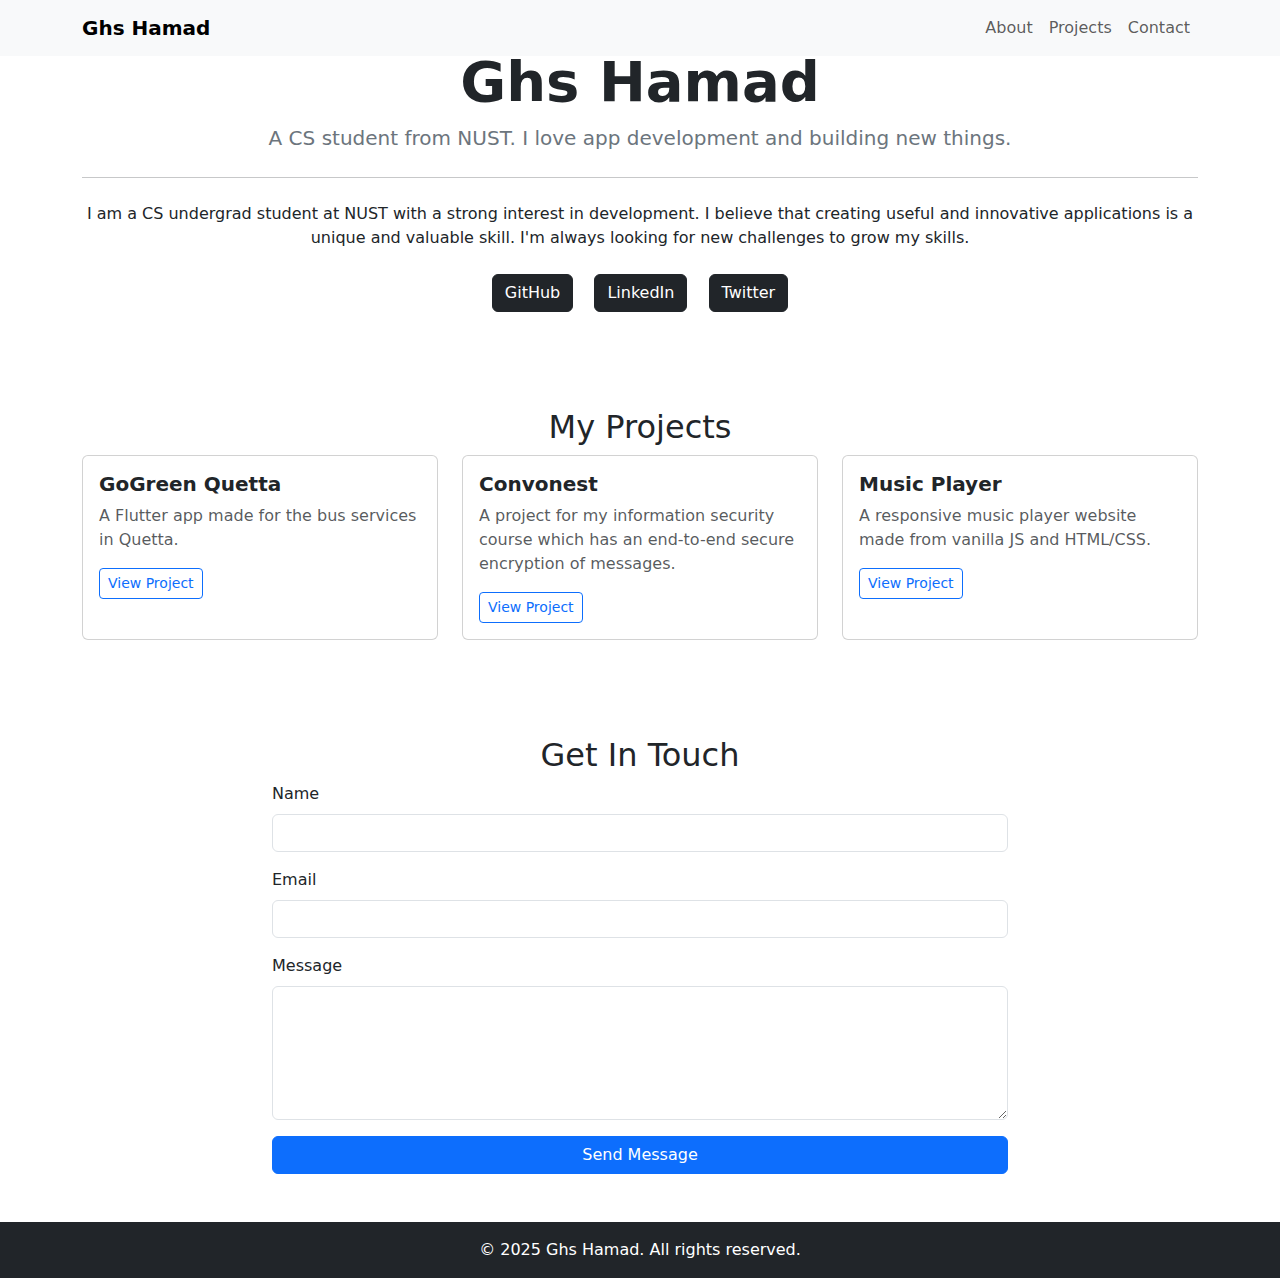
<file: lab6/index.html>
<!DOCTYPE html>
<html lang="en">
<head>
    <meta charset="UTF-8">
    <meta name="viewport" content="width=device-width, initial-scale=1.0">
    <title>Ghs Hamad's Portfolio</title>
    <link href="https://cdn.jsdelivr.net/npm/bootstrap@5.3.2/dist/css/bootstrap.min.css" rel="stylesheet">


</head>
<body>
    <nav class="navbar navbar-expand-lg navbar-light bg-light fixed-top">
        <div class="container">
            <a class="navbar-brand fw-bold" href="#">Ghs Hamad</a>
            <button class="navbar-toggler" type="button" data-bs-toggle="collapse" data-bs-target="#navbarNav" aria-controls="navbarNav" aria-expanded="false" aria-label="Toggle navigation">
                <span class="navbar-toggler-icon"></span>
            </button>
            <div class="collapse navbar-collapse" id="navbarNav">
                <ul class="navbar-nav ms-auto">
                    <li class="nav-item">
                        <a class="nav-link" href="#about">About</a>
                    </li>
                    <li class="nav-item">
                        <a class="nav-link" href="#projects">Projects</a>
                    </li>
                    <li class="nav-item">
                        <a class="nav-link" href="#contact">Contact</a>
                    </li>
                </ul>
            </div>
        </div>
    </nav>

    <section id="about" class="about-section py-5">
        <div class="container text-center">
            <h1 class="display-4 fw-bold">Ghs Hamad</h1>
            <p class="lead text-secondary">A CS student from NUST. I love app development and building new things.</p>
            <hr class="my-4">
            <p>I am a CS undergrad student at NUST with a strong interest in development. I believe that creating useful and innovative applications is a unique and valuable skill. I'm always looking for new challenges to grow my skills.</p>
            <div class="mt-4">
                <a href="#" class="btn btn-dark mx-2">GitHub</a>
                <a href="#" class="btn btn-dark mx-2">LinkedIn</a>
                <a href="#" class="btn btn-dark mx-2">Twitter</a>
            </div>
        </div>
    </section>

<section id="projects" class="py-5">
    <div class="container">
        <h2 class="section-heading text-center">My Projects</h2>
        <div class="row row-cols-1 row-cols-md-2 row-cols-lg-3 g-4">
            <div class="col">
                <div class="card h-100 project-card">
                    <div class="card-body">
                        <h5 class="card-title fw-bold">GoGreen Quetta</h5>
                        <p class="card-text text-muted">A Flutter app made for the bus services in Quetta.</p>
                        <a href="#" class="btn btn-outline-primary btn-sm mt-auto">View Project</a>
                    </div>
                </div>
            </div>
            <div class="col">
                <div class="card h-100 project-card">
                    <div class="card-body">
                        <h5 class="card-title fw-bold">Convonest</h5>
                        <p class="card-text text-muted">A project for my information security course which has an end-to-end secure encryption of messages.</p>
                        <a href="#" class="btn btn-outline-primary btn-sm mt-auto">View Project</a>
                    </div>
                </div>
            </div>
            <div class="col">
                <div class="card h-100 project-card">
                    <div class="card-body">
                        <h5 class="card-title fw-bold">Music Player</h5>
                        <p class="card-text text-muted">A responsive music player website made from vanilla JS and HTML/CSS.</p>
                        <a href="#" class="btn btn-outline-primary btn-sm mt-auto">View Project</a>
                    </div>
                </div>
            </div>
        </div>
    </div>
</section>

<section id="contact" class="contact-section py-5">
    <div class="container">
        <h2 class="section-heading text-center">Get In Touch</h2>
        <div class="row justify-content-center">
            <div class="col-lg-8">
                <form>
                    <div class="mb-3">
                        <label for="name" class="form-label">Name</label>
                        <input type="text" class="form-control" id="name" required>
                    </div>
                    <div class="mb-3">
                        <label for="email" class="form-label">Email</label>
                        <input type="email" class="form-control" id="email" required>
                    </div>
                    <div class="mb-3">
                        <label for="message" class="form-label">Message</label>
                        <textarea class="form-control" id="message" rows="5" required></textarea>
                    </div>
                    <button type="submit" class="btn btn-primary w-100">Send Message</button>
                </form>
            </div>
        </div>
    </div>
</section>


<footer class="bg-dark text-white text-center py-3 mt-auto">
    <div class="container">
        <p class="mb-0">&copy; 2025 Ghs Hamad. All rights reserved.</p>
    </div>
</footer>

<script src="https://cdn.jsdelivr.net/npm/bootstrap@5.3.2/dist/js/bootstrap.bundle.min.js"></script>
</body>
</html>
</file>
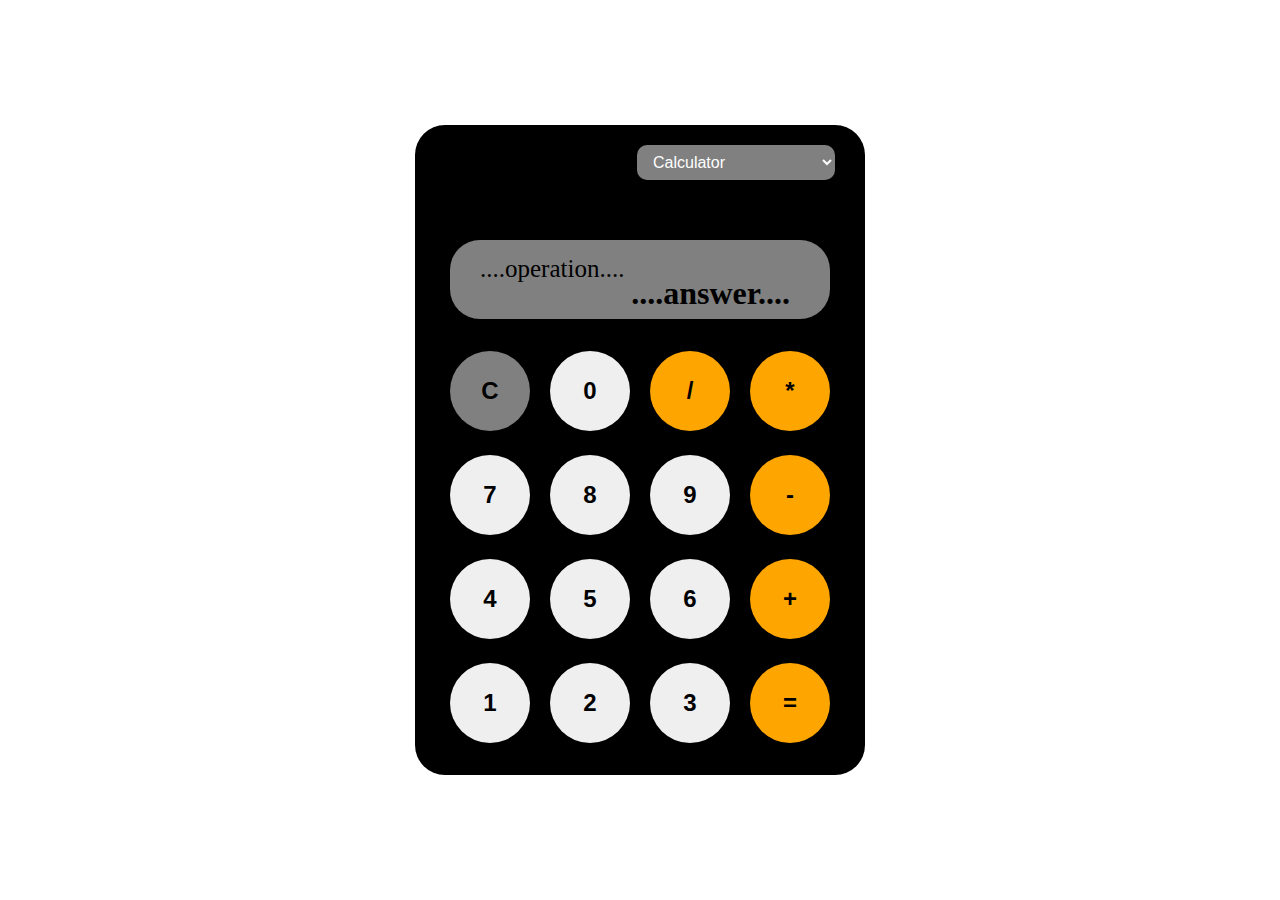
<file: lab7/index.html>
<!DOCTYPE html>
<html lang="en">

<head>
  <meta charset="UTF-8">
  <meta name="viewport" content="width=device-width, initial-scale=1.0">
  <title>Document</title>
  <link rel="stylesheet" href="style.css">
</head>

<body>
  <div class="parent">
    <div class="menu">
      <select id="menuDropdown">
        <option value="calculator" selected>Calculator</option>
        <option value="temp">Fahrenheit → Celsius</option>
      </select>
    </div>
    <div class="display">
      <div class="operation">....operation....</div>
      <div class="answer">....answer....</div>
    </div>
    <div class="buttons">
      <button id="clear">C</button>
      <button id="b0">0</button>
      <button class="operator" id="division">/</button>
      <button class="operator" id="multiplication">*</button>
      <button id="b7">7</button>
      <button id="b8">8</button>
      <button id="b9">9</button>
      <button class="operator" id="subtract">-</button>
      <button id="b4">4</button>
      <button id="b5">5</button>
      <button id="b6">6</button>
      <button class="operator" id="addition">+</button>
      <button id="b1">1</button>
      <button id="b2">2</button>
      <button id="b3">3</button>
      <button class="operator" id="equal">=</button>
    </div>
  </div>

  <script src="script.js"></script>
</body>

</html>
</file>
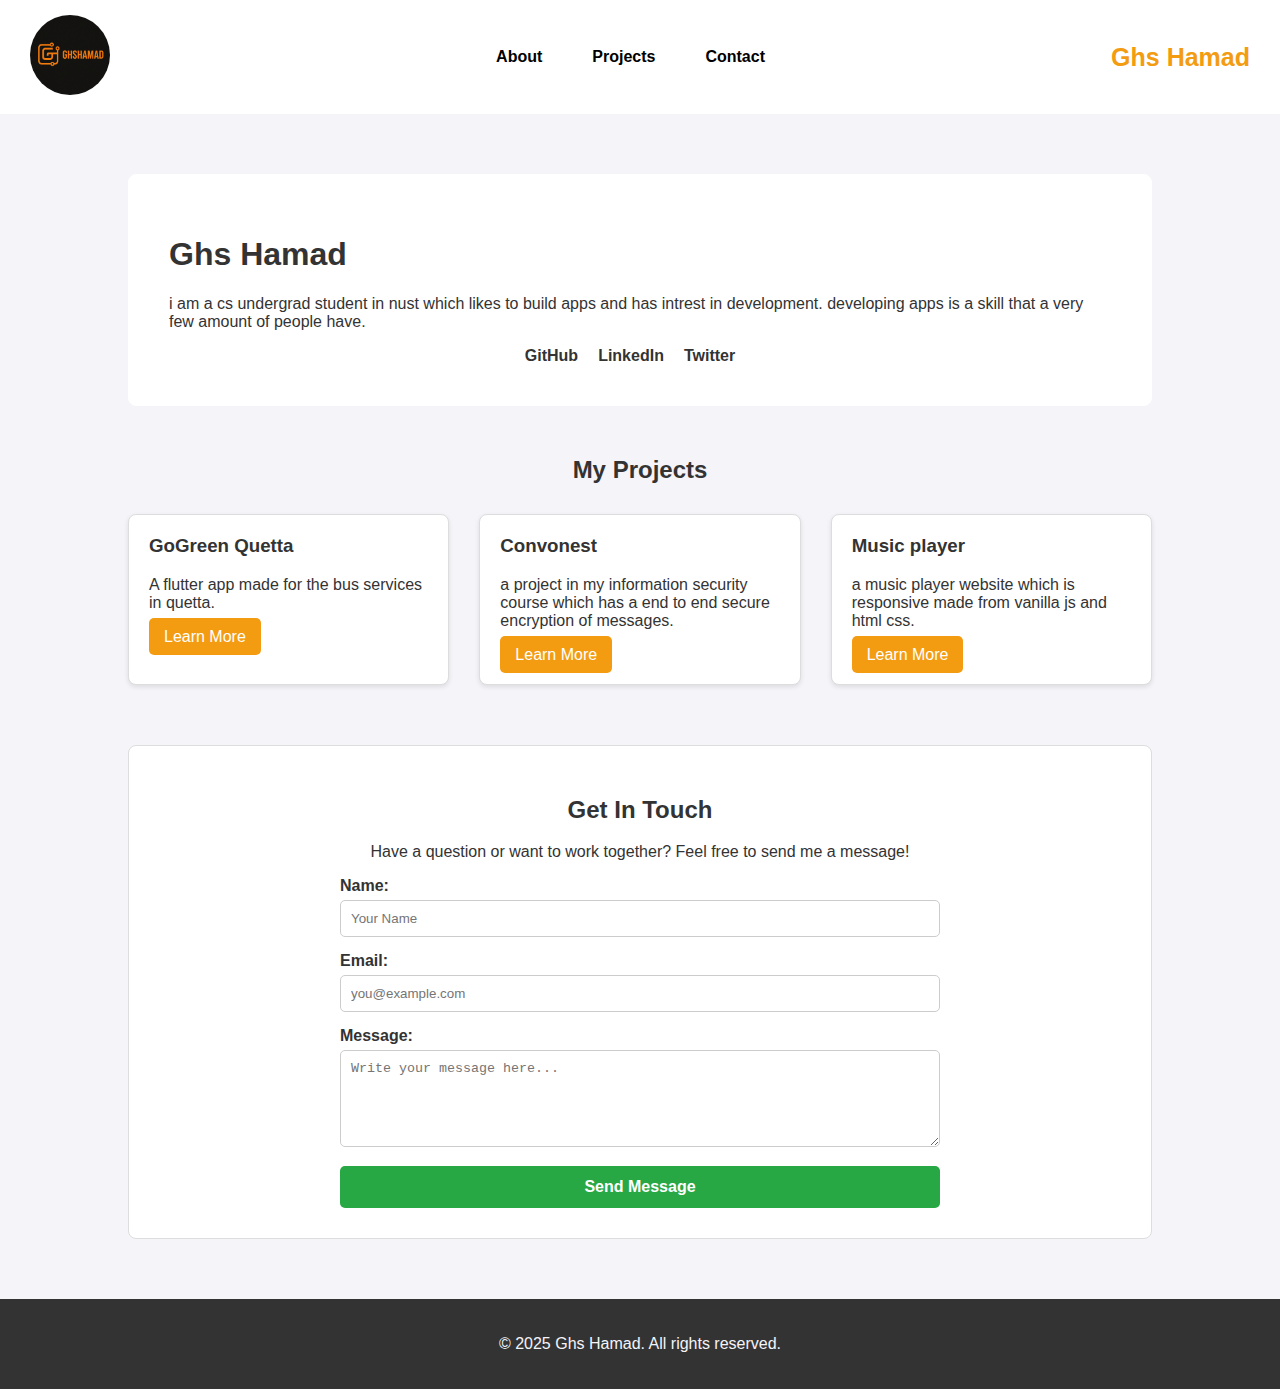
<file: lab5/Hamad.html>
<!DOCTYPE html>
<html lang="en">
<head>
    <meta charset="UTF-8">
    <meta name="viewport" content="width=device-width, initial-scale=1.0">
    <title>Hamad's Portfolio</title>
    <link rel="stylesheet" href="style.css">
</head>
<body>
  <header class="siteheader">
    <div class="logo"><img src="./logo.png" width="80" ></div>
    <nav class="mainnav">
      <ul>
        <li><a href="#profile">About</a></li>
        <li><a href="#projects">Projects</a></li>
        <li><a href="#contact">Contact</a></li>
      </ul>
    </nav>
    <div class="headername">Ghs Hamad</div>
  </header>

  <main class="content">
    <section id="profile" class="profilesection">
      <div class="profilepic">
      </div>
      <div class="profiletext">
        <h1>Ghs Hamad</h1>
        <p>i am a cs undergrad student in nust which likes to build apps and has intrest in development. developing apps is a skill that a very few amount of people have.</p>
        <div class="sociallinks">
          <a href="">GitHub</a>
          <a href="">LinkedIn</a>
          <a href="">Twitter</a>
        </div>
      </div>
    </section>

    <h2 id="projects" class="sectiontitle">My Projects</h2>

    <div class="projectcard">
      
      <div class="cardtext">
        <h3>GoGreen Quetta</h3>
        <p>A flutter app made for the bus services in quetta.</p>
        <a href="#" class="cardbutton">Learn More</a>
      </div>
    </div>
    <div class="projectcard">
    
      <div class="cardtext">
        <h3>Convonest</h3>
        <p>a project in my information security course which has a end to end secure encryption of messages.</p>
        <a href="#" class="cardbutton">Learn More</a>
      </div>
    </div>
    <div class="projectcard">
      <div class="cardtext">
        <h3>Music player</h3>
        <p>a music player website which is responsive made from vanilla js and html css.</p>
        <a href="#" class="cardbutton">Learn More</a>
      </div>
    </div>

    <section id="contact" class="contactform">
      <h2>Get In Touch</h2>
      <p>Have a question or want to work together? Feel free to send me a message!</p>
      <form>
        <label for="name">Name:</label>
        <input type="text" id="name" name="name" placeholder="Your Name" required>
        <label for="email">Email:</label>
        <input type="email" id="email" name="email" placeholder="you@example.com" required>
        <label for="message">Message:</label>
        <textarea id="message" name="message" rows="5" placeholder="Write your message here..." required></textarea>
        <button type="submit" class="submitbutton">Send Message</button>
      </form>
    </section>
  </main>
  
  <footer class="sitefooter">
    <p>&copy; 2025 Ghs Hamad. All rights reserved.</p>
  </footer>
</body>
</html>
</file>
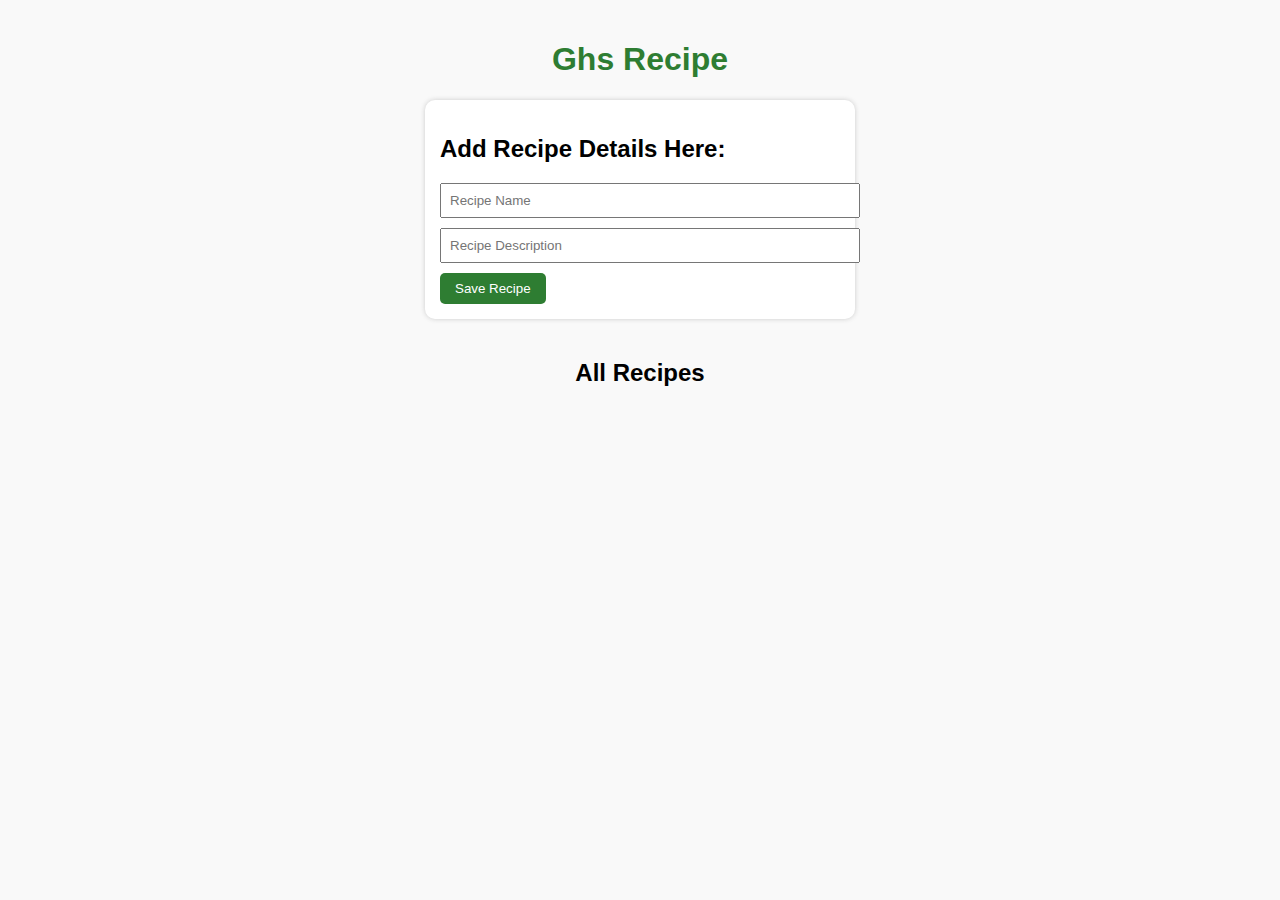
<file: lab8/lab.html>
<!DOCTYPE html>
<html lang="en">
<head>
  <meta charset="UTF-8">
  <meta name="viewport" content="width=device-width, initial-scale=1.0">
  <title>Recipe Manager</title>
  <link rel="stylesheet" href="style.css">
</head>
<body>
  <h1>Ghs Recipe</h1>

  <div class="top">
    <h2>Add Recipe Details Here:</h2>
    <input type="text" id="name" placeholder="Recipe Name">
    <input type="text" id="desc" placeholder="Recipe Description">
    <button onclick="addOrUpdateRecipe()">Save Recipe</button>
  </div>

  <h2>All Recipes</h2>
  <div id="list"></div>

  <script src="script.js"></script>
</body>
</html>
</file>
<file: lab7/style.css>
* {
    margin: 0;
    padding: 0;
    box-sizing: border-box;
}

body {
    width: 100vw;
    height: 100vh;
    display: flex;
    align-items: center;
    justify-content: center;
}

.parent {
    width: 450px;
    height: 650px;
    background-color: rgb(0, 0, 0);
    border-radius: 30px;
    display: flex;
    flex-direction: column;
    align-items: center;
}

.display {
    width: 380px;
    height: 80px;
    background-color: gray;
    margin-top: 40px;
    border-radius: 30px;
}

.buttons {
    width: 400px;
    height: 400px;
    display: flex;
    flex-wrap: wrap;
    gap: 20px;
    margin: 30px;
    align-items: center;
    justify-content: center;

}

.buttons button {
    width: 80px;
    height: 80px;
    border-radius: 50%;
    font-family: sans-serif;
    font-size: x-large;
    font-weight: 706;
    display: flex;
    align-items: center;
    justify-content: center;
    text-align: center;
    border: none;

}

.operator {
    background-color: orange;
}

#clear {
    background-color: gray;
}

.operation {
    width: 100%;
    height: 30px;
    padding: 15px 30px;
    font-size: 25px
}

.answer {
    width: 100%;
    height: auto;
    display: flex;
    align-items: center;
    justify-content: flex-end;
    padding: 5px 40px;
    font-size: xx-large;
    font-weight: 700;

}
.menu {
  width: 100%;
  display: flex;
  justify-content: flex-end;
  padding: 20px 30px;
}

.menu select {
  background-color: gray;
  color: white;
  border: none;
  border-radius: 10px;
  padding: 8px 12px;
  font-size: 16px;
  outline: none;
}
</file>
<file: lab5/style.css>
body {
  font-family: Arial, Helvetica, sans-serif;
  margin: 0;
  background-color: #f4f4f9;
  color: #333;
}

.siteheader {
  background-color: #ffffff;
  padding: 15px 30px;
  display: flex;
  justify-content: space-between;
  align-items: center;
}

.logo img {
  border-radius: 50%;
}

.mainnav ul {
  list-style: none;
  display: flex;
  gap: 50px;
}

.mainnav a {
  text-decoration: none;
  color: #000000;
  font-weight: bold;
  transition: color 0.3s ease;
}

.mainnav a:hover {
  color: #F39C12;
}

.headername {
  font-weight: bold;
  font-size: 25px;
  color: #F39C12;
}

.content {
  max-width: 80vw;
  margin: 40px auto;
  padding: 20px;
  display: grid;
  grid-template-columns: repeat(12, 1fr);
  gap: 30px;
}

.profilesection {
  grid-column: 1 / -1;
  gap: 40px;
  background-color: #ffffff;
  padding: 40px;
  border-radius: 8px;
  border: 1px solid #ffffff;
}

.sociallinks {
  width: 100%;
  display: flex;
  align-items: center;
  justify-content: center;
  margin-top: 15px;
}

.sociallinks a {
  text-decoration: none;
  color: #333;
  font-weight: bold;
  margin-right: 20px;
  transition: color 0.3s ease;
}

.sociallinks a:hover {
  color: #F39C12;
}

.sectiontitle, .contactform {
  grid-column: 1 / -1;
  text-align: center;
}

.sectiontitle {
  margin-top: 20px;
  margin-bottom: 0;
}

.projectcard {
  grid-column: span 4;
  background-color: #ffffff;
  border: 1px solid #ddd;
  border-radius: 8px;
  overflow: hidden;
  box-shadow: 0 2px 5px rgba(0,0,0,0.1);
  transition: box-shadow 0.3s ease;
}

.projectcard:hover {
  box-shadow: 0 4px 10px rgba(0,0,0,0.15);
}

.projectcard img {
  width: 100%;
  height: auto;
  display: block;
}

.cardtext {
  padding: 20px;
}

.cardtext h3 {
  margin-top: 0;
}

.cardbutton {
  margin-top: 15px;
  padding: 10px 15px;
  background-color: #F39C12;
  color: #ffffff;
  text-decoration: none;
  border-radius: 5px;
  transition: background-color 0.3s ease;
}

.cardbutton:hover {
  background-color: #D35400;
}

.contactform {
  background-color: #ffffff;
  padding: 30px;
  border: 1px solid #ddd;
  border-radius: 8px;
  margin-top: 30px;
}

.contactform form {
  max-width: 600px;
  margin: 0 auto;
  text-align: left;
}

.contactform label {
  display: block;
  margin-bottom: 5px;
  font-weight: bold;
}

.contactform input, .contactform textarea {
  width: 100%;
  padding: 10px;
  margin-bottom: 15px;
  border: 1px solid #ccc;
  border-radius: 5px;
  box-sizing: border-box;
  transition: border-color 0.3s ease;
}

.contactform input:focus, .contactform textarea:focus {
  outline: none;
  border-color: #F39C12;
}

.submitbutton {
  width: 100%;
  padding: 12px;
  background-color: #28a745;
  color: white;
  border: none;
  border-radius: 5px;
  font-size: 1em;
  font-weight: bold;
  cursor: pointer;
  transition: background-color 0.3s ease;
}

.submitbutton:hover {
  background-color: #218838;
}

.sitefooter {
  text-align: center;
  padding: 20px;
  margin-top: 40px;
  background-color: #333;
  color: #f4f4f9;
}

@media (max-width: 768px) {
  .siteheader {
    flex-direction: column;
    gap: 15px;
  }
  
  .profilesection {
    flex-direction: column;
    text-align: center;
    padding: 30px 20px;
  }
  
  .sociallinks a {
    margin: 0 10px;
  }
  
  .projectcard {
    grid-column: span 12;
  }
}
</file>
<file: lab8/style.css>
body {
  font-family: Arial, sans-serif;
  margin: 20px;
  background-color: #f9f9f9;
  display: flex;
    flex-direction: column;
    align-items: center;
    justify-content: center;
}

h1 {
  text-align: center;
  color: #2e7d32;
}

.top {
  background-color: #fff;
  padding: 15px;
  border-radius: 10px;
  box-shadow: 0 0 5px #ccc;
  margin-bottom: 20px;
  max-width: 400px;
}

input {
  width: 100%;
  margin-bottom: 10px;
  padding: 8px;
}

button {
  background-color: #2e7d32;
  color: white;
  border: none;
  padding: 8px 15px;
  cursor: pointer;
  border-radius: 5px;
}

button:hover {
  background-color: #1b5e20;
}

.recipe-item {
  background-color: white;
  padding: 10px;
  border-radius: 8px;
  margin-bottom: 10px;
  box-shadow: 0 0 3px #ccc;
}

.recipe-actions button {
  margin-right: 5px;
  background-color: #0288d1;
}

.recipe-actions button.delete {
  background-color: #d32f2f;
}
</file>
